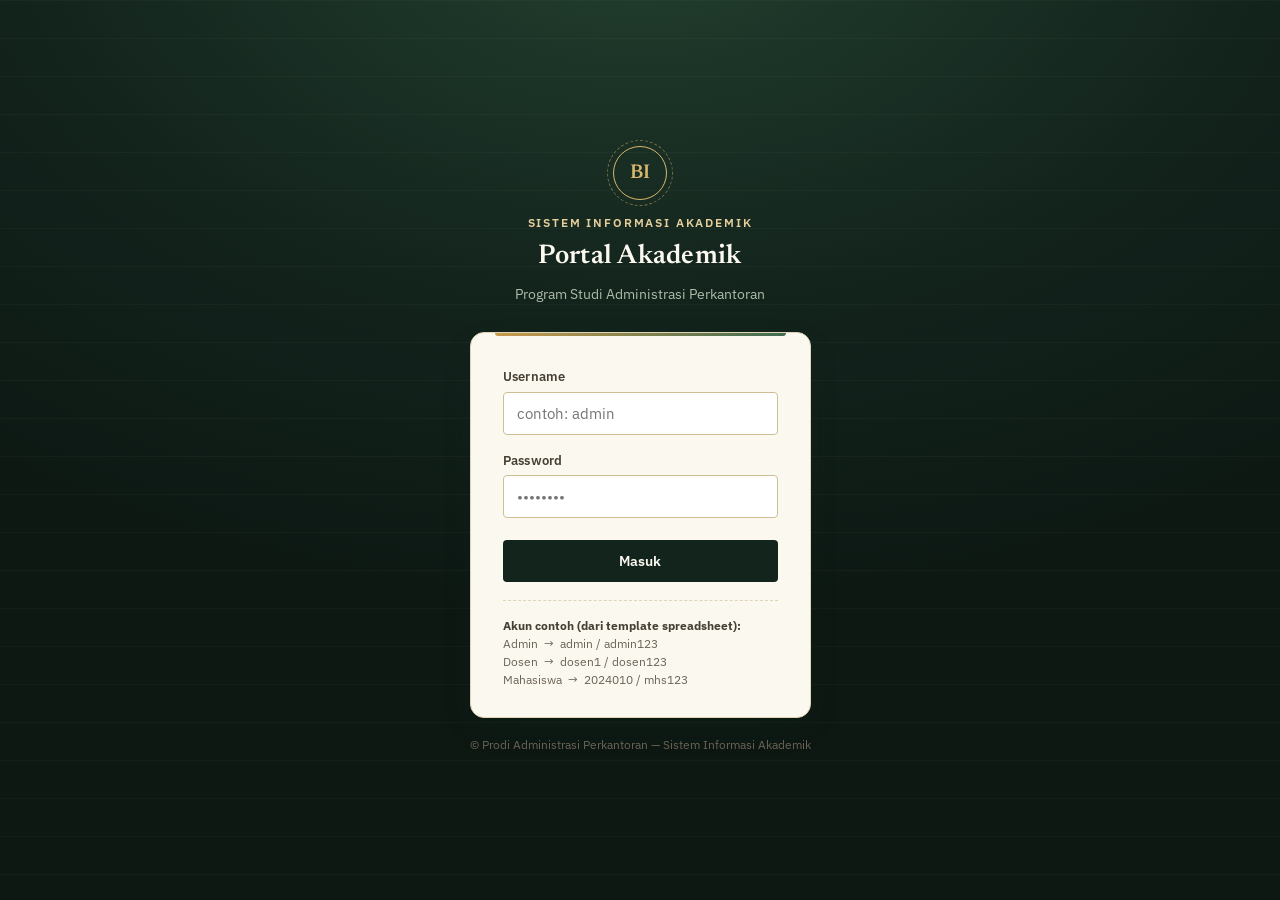
<file: index.html>
<!DOCTYPE html>
<html lang="id">
<head>
<meta charset="UTF-8">
<meta name="viewport" content="width=device-width, initial-scale=1.0">
<title>Masuk — SIA Administrasi Perkantoran</title>
<link rel="stylesheet" href="assets/style.css">
</head>
<body>

<div class="login-screen">
  <div>
    <div class="login-mark">
      <div class="crest">BI</div>
      <div class="eyebrow">Sistem Informasi Akademik</div>
      <h1>Portal Akademik</h1>
      <p>Program Studi Administrasi Perkantoran</p>
    </div>

    <div class="login-card">
      <div class="login-alert" id="loginAlert"></div>
      <form id="loginForm" autocomplete="off">
        <div class="field">
          <label for="username">Username</label>
          <input type="text" id="username" name="username" placeholder="contoh: admin" required>
        </div>
        <div class="field">
          <label for="password">Password</label>
          <input type="password" id="password" name="password" placeholder="••••••••" required>
        </div>
        <button type="submit" class="btn btn-primary btn-block" id="btnMasuk">Masuk</button>
      </form>

      <div class="demo-accounts">
        <strong>Akun contoh (dari template spreadsheet):</strong><br>
        Admin &nbsp;→&nbsp; admin / admin123<br>
        Dosen &nbsp;→&nbsp; dosen1 / dosen123<br>
        Mahasiswa &nbsp;→&nbsp; 2024010 / mhs123
      </div>
    </div>

    <div class="login-foot">© Prodi Administrasi Perkantoran — Sistem Informasi Akademik</div>
  </div>
</div>

<script src="assets/app.js"></script>
<script>
  // jika sudah login, langsung lempar ke dashboard
  if (Session.get()) window.location.href = "dashboard.html";

  const form = document.getElementById("loginForm");
  const alertBox = document.getElementById("loginAlert");
  const btn = document.getElementById("btnMasuk");

  form.addEventListener("submit", async (e) => {
    e.preventDefault();
    alertBox.style.display = "none";
    btn.disabled = true;
    btn.textContent = "Memeriksa...";
    try {
      const username = document.getElementById("username").value.trim();
      const password = document.getElementById("password").value;
      const user = await Api("login", { username, password });
      Session.set(user);
      window.location.href = "dashboard.html";
    } catch (err) {
      alertBox.textContent = err.message || "Login gagal.";
      alertBox.style.display = "block";
      btn.disabled = false;
      btn.textContent = "Masuk";
    }
  });
</script>
</body>
</html>
</file>
<file: assets/style.css>
/* ===================================================================
   BUKU INDUK — Sistem Informasi Akademik Prodi Administrasi Perkantoran
   Design language: "Ledger / Registry" — buku induk, kop surat, stempel
   =================================================================== */

@import url('https://fonts.googleapis.com/css2?family=Newsreader:ital,opsz,wght@0,6..72,400;0,6..72,500;0,6..72,600;0,6..72,700;1,6..72,500&family=IBM+Plex+Sans:wght@400;500;600;700&family=IBM+Plex+Mono:wght@400;500;600&display=swap');

:root{
  /* --- color tokens --- */
  --ink-900:#13241d;
  --ink-800:#1a2f26;
  --ink-700:#23402f;
  --ink-600:#2f5440;
  --brass-300:#e7cf9c;
  --brass-400:#d8b76d;
  --brass-500:#c89a4c;
  --brass-600:#a87b34;
  --parchment-50:#fbf8ef;
  --parchment-100:#f3ecd9;
  --parchment-200:#e9dfc4;
  --line-200:#dfd4b3;
  --line-300:#cdbf95;
  --wax-600:#9c3b2e;
  --wax-700:#7c2d22;
  --forest-600:#3f6b52;
  --forest-700:#2f5440;
  --slate-500:#6b6356;
  --slate-700:#463f33;
  --ink-text:#1c1710;

  /* --- type tokens --- */
  --font-display:'Newsreader', 'Iowan Old Style', serif;
  --font-body:'IBM Plex Sans', -apple-system, sans-serif;
  --font-mono:'IBM Plex Mono', 'SFMono-Regular', monospace;

  /* --- layout tokens --- */
  --sidebar-w:248px;
  --topbar-h:68px;
  --radius-sm:4px;
  --radius-md:8px;
  --radius-lg:14px;
  --shadow-card:0 1px 2px rgba(19,36,29,.06), 0 8px 24px -12px rgba(19,36,29,.18);
  --shadow-pop:0 12px 32px -8px rgba(19,36,29,.32);
}

*{box-sizing:border-box;}
html,body{margin:0;padding:0;}
body{
  font-family:var(--font-body);
  color:var(--ink-text);
  background:var(--parchment-100);
  -webkit-font-smoothing:antialiased;
  font-size:15px;
  line-height:1.5;
}
h1,h2,h3,h4{font-family:var(--font-display);font-weight:600;margin:0;color:var(--ink-900);}
a{color:inherit;}
button{font-family:var(--font-body);}
::selection{background:var(--brass-300);}

/* subtle paper-grain texture, layered gradients (no image assets needed) */
.paper-grain{
  background-image:
    radial-gradient(circle at 18% 22%, rgba(255,255,255,.5), transparent 40%),
    radial-gradient(circle at 82% 78%, rgba(19,36,29,.04), transparent 45%);
}

/* =========================== LOGIN PAGE =========================== */
.login-screen{
  min-height:100vh;
  display:flex;
  align-items:center;
  justify-content:center;
  background:
    radial-gradient(1100px 700px at 50% -10%, var(--ink-700) 0%, var(--ink-900) 55%, #0d1813 100%);
  padding:32px 20px;
  position:relative;
  overflow:hidden;
}
.login-screen::before{
  content:"";
  position:absolute; inset:0;
  background-image: repeating-linear-gradient(180deg, rgba(231,207,156,.035) 0px, rgba(231,207,156,.035) 1px, transparent 1px, transparent 38px);
  pointer-events:none;
}
.login-mark{
  text-align:center;
  margin-bottom:28px;
  position:relative;
  z-index:1;
}
.login-mark .crest{
  width:54px;height:54px;margin:0 auto 14px;
  border:1.5px solid var(--brass-400);
  border-radius:50%;
  display:flex;align-items:center;justify-content:center;
  color:var(--brass-400);
  font-family:var(--font-display);
  font-size:20px;font-weight:600;
  position:relative;
}
.login-mark .crest::after{
  content:"";position:absolute;inset:-7px;
  border:1px dashed rgba(216,183,109,.5);border-radius:50%;
}
.login-mark .eyebrow{
  letter-spacing:.16em;text-transform:uppercase;font-size:11.5px;
  color:var(--brass-300);font-weight:600;margin-bottom:6px;
}
.login-mark h1{
  color:var(--parchment-50);font-size:27px;letter-spacing:.01em;
}
.login-mark p{
  color:#aebba9;font-size:13.5px;margin-top:6px;
}
.login-card{
  position:relative;z-index:1;
  width:100%;max-width:392px;
  background:var(--parchment-50);
  border-radius:var(--radius-lg);
  box-shadow:var(--shadow-pop);
  padding:34px 32px 28px;
  border:1px solid var(--line-200);
}
.login-card::before{
  content:"";position:absolute;left:24px;right:24px;top:0;height:3px;
  background:linear-gradient(90deg, var(--brass-500), var(--forest-600));
  border-radius:0 0 3px 3px;
}
.field{margin-bottom:16px;}
.field label{
  display:block;font-size:12.5px;font-weight:600;color:var(--slate-700);
  margin-bottom:6px;letter-spacing:.02em;
}
.field input, .field select, .field textarea{
  width:100%;padding:11px 13px;border:1.5px solid var(--line-300);
  border-radius:var(--radius-sm);font-family:var(--font-body);font-size:14.5px;
  background:#fff;color:var(--ink-text);transition:border-color .15s, box-shadow .15s;
}
.field input:focus, .field select:focus, .field textarea:focus{
  outline:none;border-color:var(--forest-600);
  box-shadow:0 0 0 3px rgba(63,107,82,.13);
}
.field-hint{font-size:11.5px;color:var(--slate-500);margin-top:5px;}
.field-error{font-size:11.5px;color:var(--wax-600);margin-top:5px;display:none;}

.btn{
  display:inline-flex;align-items:center;justify-content:center;gap:8px;
  padding:11px 20px;border-radius:var(--radius-sm);border:1.5px solid transparent;
  font-size:14px;font-weight:600;cursor:pointer;font-family:var(--font-body);
  transition:transform .12s, box-shadow .12s, background .15s, border-color .15s;
  white-space:nowrap;
}
.btn:active{transform:translateY(1px);}
.btn-primary{background:var(--ink-900);color:var(--parchment-50);}
.btn-primary:hover{background:var(--ink-700);}
.btn-brass{background:var(--brass-500);color:var(--ink-900);}
.btn-brass:hover{background:var(--brass-600);}
.btn-outline{background:transparent;border-color:var(--line-300);color:var(--ink-text);}
.btn-outline:hover{border-color:var(--ink-700);background:rgba(19,36,29,.04);}
.btn-danger{background:#fff;border-color:var(--wax-600);color:var(--wax-600);}
.btn-danger:hover{background:var(--wax-600);color:#fff;}
.btn-block{width:100%;}
.btn-sm{padding:6px 12px;font-size:12.5px;}
.btn[disabled]{opacity:.55;cursor:not-allowed;}

.login-card .btn-primary{margin-top:6px;}
.login-foot{
  text-align:center;margin-top:18px;font-size:12px;color:var(--slate-500);
  position:relative;z-index:1;
}
.demo-accounts{
  margin-top:18px;padding-top:16px;border-top:1px dashed var(--line-200);
  font-size:12px;color:var(--slate-500);
}
.demo-accounts strong{color:var(--slate-700);}
.login-alert{
  background:#fbeae7;border:1px solid var(--wax-600);color:var(--wax-700);
  padding:10px 12px;border-radius:var(--radius-sm);font-size:13px;margin-bottom:14px;
  display:none;
}

/* ============================ APP SHELL ============================ */
.app-shell{display:flex;min-height:100vh;}

.sidebar{
  width:var(--sidebar-w);flex-shrink:0;
  background:var(--ink-900);color:var(--parchment-100);
  display:flex;flex-direction:column;
  position:fixed;top:0;left:0;bottom:0;
  transition:transform .2s ease;
  z-index:40;
}
.sidebar-brand{
  padding:22px 20px 18px;display:flex;align-items:center;gap:11px;
  border-bottom:1px solid rgba(231,207,156,.14);
}
.sidebar-brand .crest{
  width:34px;height:34px;border:1.4px solid var(--brass-400);border-radius:50%;
  display:flex;align-items:center;justify-content:center;color:var(--brass-400);
  font-family:var(--font-display);font-weight:600;font-size:14px;flex-shrink:0;
}
.sidebar-brand .name{font-family:var(--font-display);font-size:16px;color:var(--parchment-50);line-height:1.15;}
.sidebar-brand .sub{font-size:10px;color:var(--brass-300);letter-spacing:.08em;text-transform:uppercase;margin-top:2px;}

.sidebar-nav{flex:1;overflow-y:auto;padding:14px 12px;}
.nav-section-label{
  font-size:10.5px;letter-spacing:.1em;text-transform:uppercase;color:#7f9081;
  padding:14px 10px 6px;
}
.nav-item{
  display:flex;align-items:center;gap:11px;padding:10px 12px;margin-bottom:2px;
  border-radius:8px 8px 0 0;color:#cdd9c8;font-size:13.6px;font-weight:500;
  text-decoration:none;cursor:pointer;position:relative;
  border-bottom:2px solid transparent;
}
.nav-item .ic{width:17px;height:17px;flex-shrink:0;opacity:.85;}
.nav-item .ic svg{width:100%;height:100%;}
.icon-btn svg{width:16px;height:16px;}
.btn svg{width:14px;height:14px;flex-shrink:0;}
.nav-item:hover{background:rgba(231,207,156,.07);color:var(--parchment-50);}
.nav-item.active{
  background:var(--parchment-50);color:var(--ink-900);
  border-bottom:2px solid var(--brass-500);
  box-shadow:0 -1px 0 rgba(0,0,0,.05) inset;
}
.nav-item.active .ic{opacity:1;}

.sidebar-foot{
  padding:14px 16px 18px;border-top:1px solid rgba(231,207,156,.14);
  font-size:11.5px;color:#8a9a86;
}

.main{margin-left:var(--sidebar-w);flex:1;min-width:0;display:flex;flex-direction:column;}

.topbar{
  height:var(--topbar-h);flex-shrink:0;
  background:var(--parchment-50);border-bottom:1px solid var(--line-200);
  display:flex;align-items:center;justify-content:space-between;
  padding:0 28px;position:sticky;top:0;z-index:30;
}
.topbar-title{display:flex;flex-direction:column;}
.topbar-title .eyebrow{font-size:10.5px;letter-spacing:.1em;text-transform:uppercase;color:var(--brass-600);font-weight:600;}
.topbar-title h2{font-size:19px;}
.menu-toggle{display:none;background:none;border:none;cursor:pointer;padding:6px;margin-right:10px;}
.menu-toggle span{display:block;width:20px;height:2px;background:var(--ink-900);margin:4px 0;border-radius:1px;}

.user-chip{
  display:flex;align-items:center;gap:10px;padding:6px 8px 6px 14px;
  border-radius:24px;border:1px solid var(--line-200);background:#fff;cursor:pointer;
  position:relative;
}
.user-chip .ava{
  width:30px;height:30px;border-radius:50%;background:var(--forest-600);color:#fff;
  display:flex;align-items:center;justify-content:center;font-weight:600;font-size:13px;
  font-family:var(--font-display);
}
.user-chip .meta{text-align:left;}
.user-chip .meta .nm{font-size:12.8px;font-weight:600;line-height:1.2;}
.user-chip .meta .rl{font-size:10.5px;color:var(--slate-500);text-transform:uppercase;letter-spacing:.04em;}
.user-menu{
  position:absolute;top:calc(100% + 8px);right:0;background:#fff;border:1px solid var(--line-200);
  border-radius:var(--radius-md);box-shadow:var(--shadow-pop);min-width:170px;
  padding:6px;display:none;z-index:50;
}
.user-menu.open{display:block;}
.user-menu a{
  display:block;padding:9px 12px;border-radius:6px;font-size:13px;text-decoration:none;color:var(--ink-text);
}
.user-menu a:hover{background:var(--parchment-100);}
.user-menu a.danger{color:var(--wax-600);}

.content{padding:26px 28px 60px;flex:1;}

/* ============================== CARDS =============================== */
.card{
  background:var(--parchment-50);border:1px solid var(--line-200);border-radius:var(--radius-lg);
  box-shadow:var(--shadow-card);padding:22px 22px 24px;margin-bottom:22px;
}
.card-head{display:flex;align-items:flex-start;justify-content:space-between;gap:14px;margin-bottom:16px;flex-wrap:wrap;}
.card-head h3{font-size:16.5px;}
.card-head .desc{font-size:12.8px;color:var(--slate-500);margin-top:3px;}
.card-tools{display:flex;gap:8px;align-items:center;flex-wrap:wrap;}

.stat-grid{display:grid;grid-template-columns:repeat(4,1fr);gap:16px;margin-bottom:22px;}
.stat-card{
  background:var(--parchment-50);border:1px solid var(--line-200);border-radius:var(--radius-md);
  padding:16px 18px;position:relative;overflow:hidden;
}
.stat-card .label{font-size:11px;letter-spacing:.06em;text-transform:uppercase;color:var(--slate-500);font-weight:600;}
.stat-card .value{font-family:var(--font-display);font-size:28px;color:var(--ink-900);margin-top:6px;}
.stat-card .sub{font-size:11.5px;color:var(--forest-600);margin-top:4px;}
.stat-card::after{
  content:"";position:absolute;right:-10px;bottom:-14px;width:64px;height:64px;border-radius:50%;
  background:radial-gradient(circle, rgba(200,154,76,.16), transparent 70%);
}

/* ============================== TABLES =============================== */
.table-wrap{overflow-x:auto;border:1px solid var(--line-200);border-radius:var(--radius-md);}
table.ledger{width:100%;border-collapse:collapse;font-size:13.4px;background:#fff;}
table.ledger thead th{
  background:var(--ink-900);color:var(--parchment-100);text-align:left;
  font-size:11px;letter-spacing:.05em;text-transform:uppercase;font-weight:600;
  padding:11px 14px;white-space:nowrap;
}
table.ledger thead th.num, table.ledger td.num{text-align:right;}
table.ledger tbody td{padding:10px 14px;border-bottom:1px solid var(--parchment-200);vertical-align:middle;}
table.ledger tbody tr:nth-child(even){background:var(--parchment-100);}
table.ledger tbody tr:hover{background:#f6f0e0;}
table.ledger tbody tr.dirty{background:#fdf2d0 !important;box-shadow:inset 3px 0 0 var(--brass-500);}
table.ledger .cell-input{width:64px;text-align:right;border:1px solid var(--parchment-200);border-radius:6px;padding:5px 6px;font-family:var(--font-mono);font-size:13px;background:#fff;}
table.ledger .cell-input:focus{outline:none;border-color:var(--brass-500);box-shadow:0 0 0 2px rgba(200,154,76,.25);}
table.ledger td.mono, table.ledger th.mono{font-family:var(--font-mono);}
.row-actions{display:flex;gap:6px;}
.icon-btn{
  width:30px;height:30px;border-radius:6px;border:1px solid var(--line-300);background:#fff;
  display:flex;align-items:center;justify-content:center;cursor:pointer;color:var(--slate-700);
}
.icon-btn:hover{background:var(--parchment-100);}
.icon-btn.danger:hover{border-color:var(--wax-600);color:var(--wax-600);background:#fbeae7;}
.empty-row td{text-align:center;color:var(--slate-500);padding:34px 14px;font-size:13.5px;}

/* ============================== BADGES =============================== */
.badge{
  display:inline-flex;align-items:center;gap:5px;padding:3px 10px;border-radius:20px;
  font-size:11.5px;font-weight:600;letter-spacing:.02em;
}
.badge-a{background:#e8f1ea;color:var(--forest-700);}
.badge-b{background:#eef3e3;color:#52682f;}
.badge-c{background:#fcf1de;color:#9a6a16;}
.badge-d{background:#fde6da;color:#b15324;}
.badge-e{background:#fbe2de;color:var(--wax-700);}
.badge-lulus{background:#e8f1ea;color:var(--forest-700);}
.badge-tidak{background:#fbe2de;color:var(--wax-700);}
.badge-aktif{background:#e8eef7;color:#2e4f86;}
.badge-role{background:var(--parchment-200);color:var(--slate-700);text-transform:uppercase;font-size:10.5px;}

/* ============================== FORMS / MODAL =============================== */
.form-grid{display:grid;grid-template-columns:repeat(2,1fr);gap:14px 18px;}
.form-grid .full{grid-column:1/-1;}
.modal-overlay{
  position:fixed;inset:0;background:rgba(19,36,29,.5);display:none;align-items:center;justify-content:center;
  z-index:80;padding:20px;
}
.modal-overlay.open{display:flex;}
.modal{
  background:var(--parchment-50);border-radius:var(--radius-lg);max-width:560px;width:100%;
  max-height:88vh;overflow-y:auto;box-shadow:var(--shadow-pop);
}
.modal-head{
  padding:18px 22px;border-bottom:1px solid var(--line-200);display:flex;align-items:center;justify-content:space-between;
}
.modal-head h3{font-size:16px;}
.modal-close{background:none;border:none;font-size:20px;cursor:pointer;color:var(--slate-500);line-height:1;}
.modal-body{padding:20px 22px;}
.modal-foot{padding:14px 22px 20px;display:flex;justify-content:flex-end;gap:10px;border-top:1px solid var(--line-200);}

/* ============================== TOAST =============================== */
#toast-host{position:fixed;bottom:22px;right:22px;z-index:100;display:flex;flex-direction:column;gap:8px;}
.toast{
  background:var(--ink-900);color:var(--parchment-50);padding:12px 18px;border-radius:var(--radius-sm);
  font-size:13.4px;box-shadow:var(--shadow-pop);min-width:220px;border-left:4px solid var(--brass-500);
  animation:toast-in .18s ease;
}
.toast.err{border-left-color:var(--wax-600);}
.toast.ok{border-left-color:var(--forest-600);}
@keyframes toast-in{from{opacity:0;transform:translateY(8px);}to{opacity:1;transform:translateY(0);}}

/* ============================== STAMP / SEGEL =============================== */
.stamp{width:148px;height:148px;}
.stamp .ring{fill:none;stroke-width:2;}
.stamp.ok .ring{stroke:var(--forest-600);}
.stamp.bad .ring{stroke:var(--wax-600);}
.stamp.neutral .ring{stroke:var(--brass-600);}
.stamp text{font-family:var(--font-display);}
.stamp .big{font-size:27px;font-weight:700;}
.stamp.ok .big{fill:var(--forest-700);}
.stamp.bad .big{fill:var(--wax-700);}
.stamp.neutral .big{fill:var(--brass-600);}
.stamp .curve{font-family:var(--font-body);font-size:7.6px;letter-spacing:.12em;font-weight:600;}
.stamp.ok .curve{fill:var(--forest-700);}
.stamp.bad .curve{fill:var(--wax-700);}
.stamp.neutral .curve{fill:var(--brass-600);}
.stamp-wrap{display:flex;align-items:center;gap:22px;flex-wrap:wrap;}
.stamp-caption{font-size:12.8px;color:var(--slate-500);max-width:280px;}
.stamp-caption strong{display:block;color:var(--ink-900);font-size:13.5px;margin-bottom:3px;}

/* ============================== MISC =============================== */
.helper-bar{
  display:flex;align-items:center;justify-content:space-between;gap:14px;margin-bottom:18px;flex-wrap:wrap;
}
.search-box{position:relative;}
.search-box input{
  padding:9px 13px 9px 34px;border:1.5px solid var(--line-300);border-radius:20px;font-size:13px;
  width:240px;background:#fff;
}
.search-box svg{position:absolute;left:11px;top:50%;transform:translateY(-50%);width:14px;height:14px;color:var(--slate-500);}
.tag-filter{display:flex;gap:6px;flex-wrap:wrap;}
.tag-filter button{
  border:1.5px solid var(--line-300);background:#fff;border-radius:18px;padding:6px 13px;font-size:12px;
  cursor:pointer;color:var(--slate-700);
}
.tag-filter button.active{background:var(--ink-900);border-color:var(--ink-900);color:#fff;}

.skeleton{background:linear-gradient(90deg,var(--parchment-200) 25%,var(--parchment-100) 37%,var(--parchment-200) 63%);
  background-size:400% 100%;animation:sk 1.3s ease infinite;border-radius:4px;}
@keyframes sk{0%{background-position:100% 50%}100%{background-position:0 50%}}

.empty-state{text-align:center;padding:46px 20px;color:var(--slate-500);}
.empty-state svg{width:46px;height:46px;color:var(--brass-400);margin-bottom:10px;}
.empty-state h4{font-size:14.5px;color:var(--ink-900);margin-bottom:4px;}

.divider-label{
  display:flex;align-items:center;gap:10px;font-size:11px;letter-spacing:.08em;text-transform:uppercase;
  color:var(--slate-500);margin:22px 0 14px;
}
.divider-label::after{content:"";flex:1;height:1px;background:var(--line-200);}

.progress-track{height:6px;background:var(--parchment-200);border-radius:4px;overflow:hidden;}
.progress-fill{height:100%;background:linear-gradient(90deg,var(--brass-500),var(--forest-600));}

.kv-list{display:flex;flex-direction:column;gap:9px;}
.kv-list .row{display:flex;justify-content:space-between;font-size:13px;padding-bottom:8px;border-bottom:1px dashed var(--line-200);}
.kv-list .row .k{color:var(--slate-500);}
.kv-list .row .v{font-weight:600;font-family:var(--font-mono);}

.weight-chip{
  display:inline-flex;align-items:center;gap:6px;background:var(--parchment-100);border:1px solid var(--line-200);
  border-radius:8px;padding:8px 12px;font-size:12.5px;
}
.weight-chip b{font-family:var(--font-mono);color:var(--ink-900);}

.print-only{display:none;}

/* ============================== RESPONSIVE =============================== */
@media (max-width:980px){
  .stat-grid{grid-template-columns:repeat(2,1fr);}
  .form-grid{grid-template-columns:1fr;}
}
@media (max-width:840px){
  .sidebar{transform:translateX(-100%);}
  .sidebar.open{transform:translateX(0);}
  .main{margin-left:0;}
  .menu-toggle{display:inline-flex;flex-direction:column;}
  .topbar{padding:0 16px;}
  .content{padding:18px 16px 50px;}
  .stat-grid{grid-template-columns:1fr 1fr;}
}
@media (max-width:520px){
  .stat-grid{grid-template-columns:1fr;}
  .user-chip .meta{display:none;}
  .login-card{padding:26px 20px 22px;}
}

@media print{
  .sidebar,.topbar,.no-print{display:none !important;}
  .main{margin-left:0;}
  body{background:#fff;}
  .content{padding:0;max-width:none;}
  .print-only{display:block !important;}
  .card{box-shadow:none;border:1px solid #ccc;}
}
.print-header{text-align:center;margin-bottom:18px;padding-bottom:14px;border-bottom:2px solid var(--ink-900);}
.print-header .crest-row{display:flex;align-items:center;justify-content:center;gap:10px;margin-bottom:6px;}
.print-header h2{font-family:var(--font-display);font-size:20px;margin:0;}
.print-header .sub{font-size:12px;color:var(--ink-700);text-transform:uppercase;letter-spacing:.06em;}
</file>
